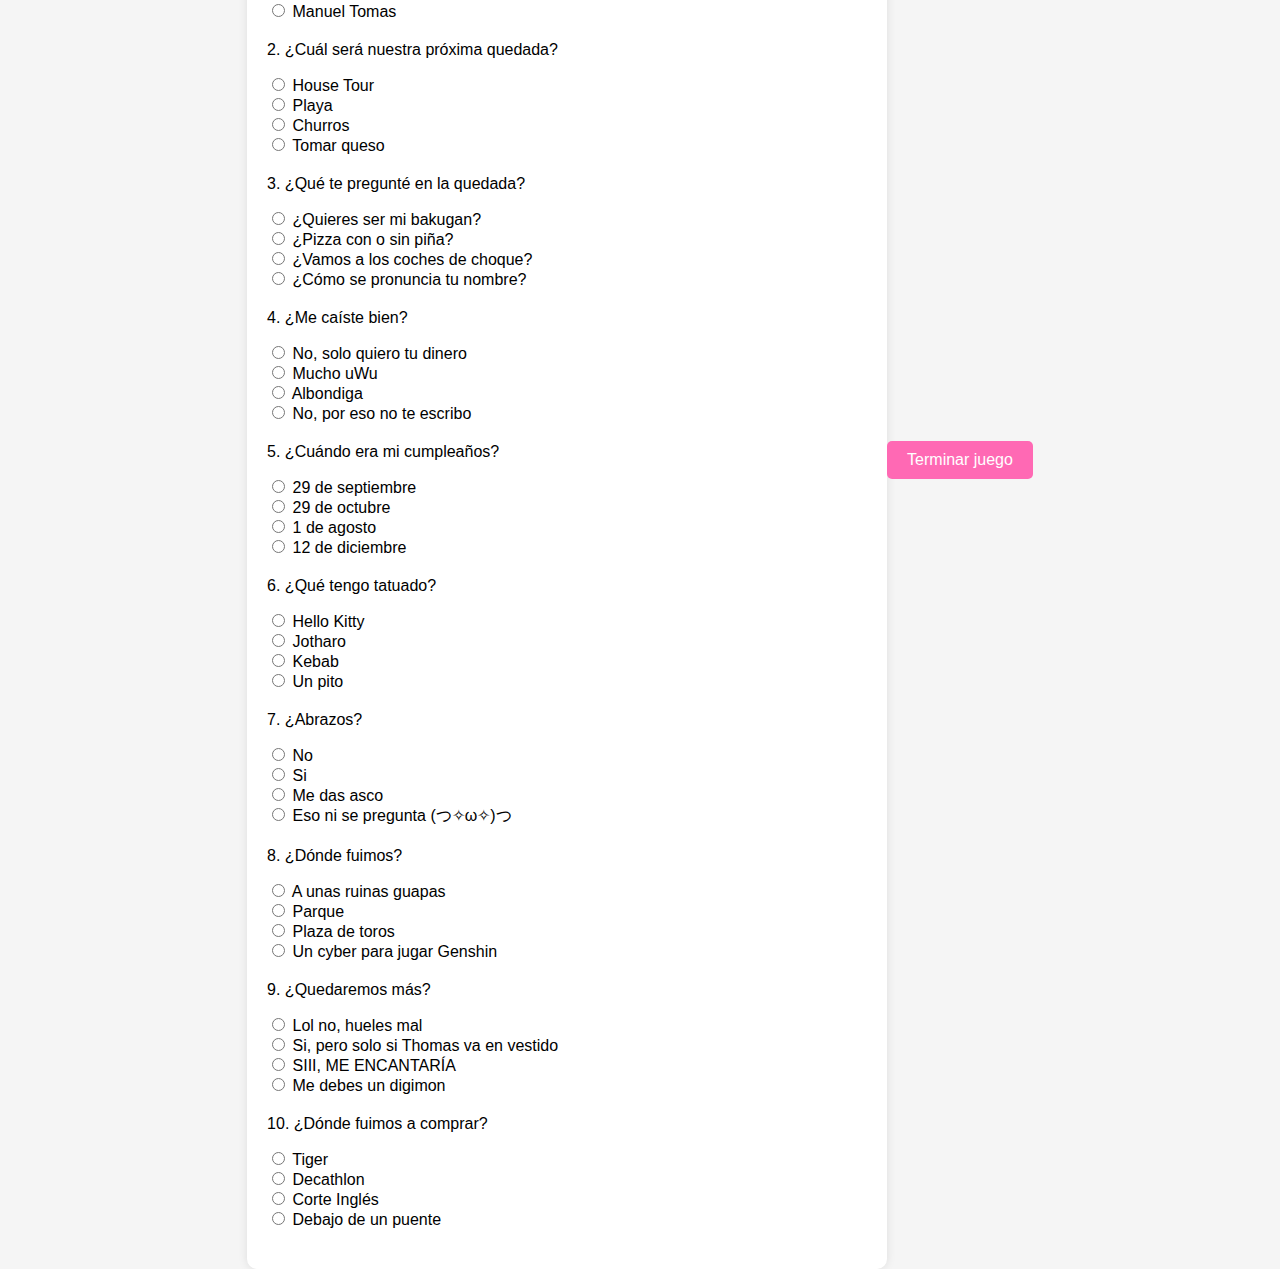
<file: index.html>
<!DOCTYPE html>
<html lang="es">
<head>
<meta charset="UTF-8">
<meta name="viewport" content="width=device-width, initial-scale=1.0">
<title>Juego de Preguntas</title>
<style>
    body {
        font-family: Arial, sans-serif;
        background-color: #f5f5f5;
        margin: 0;
        padding: 0;
        display: flex;
        justify-content: center;
        align-items: center;
        height: 100vh;
    }
    #quiz-container {
        background-color: #fff;
        padding: 20px;
		margin-top: 15rem;
        border-radius: 10px;
        box-shadow: 0 0 10px rgba(0, 0, 0, 0.1);
        max-width: 600px;
        width: 100%;
    }
    .question-container {
        margin-bottom: 20px;
    }
    button {
        background-color: #ff69b4;
        color: #fff;
        border: none;
        padding: 10px 20px;
        border-radius: 5px;
        cursor: pointer;
        font-size: 16px;
        margin-top: 20px;
    }
    button:hover {
        background-color: #ff1493;
    }
</style>
</head>
<body>
<div id="quiz-container">
    <!-- Aquí se mostrarán las preguntas -->
</div>
<button onclick="submitAnswers()">Terminar juego</button>

<script>
    const questions = [
        {
            question: "¿Cuál es mi nombre completo?",
            options: ["No lo digas que no me gusta", "Jose Tomas", "Juan Tomas", "Manuel Tomas"],
            answer: "No lo digas que no me gusta"
        },
        {
            question: "¿Cuál será nuestra próxima quedada?",
            options: ["House Tour", "Playa", "Churros", "Tomar queso"],
            answer: "Churros"
        },
        {
            question: "¿Qué te pregunté en la quedada?",
            options: ["¿Quieres ser mi bakugan?", "¿Pizza con o sin piña?", "¿Vamos a los coches de choque?", "¿Cómo se pronuncia tu nombre?"],
            answer: "¿Cómo se pronuncia tu nombre?"
        },
        {
            question: "¿Me caíste bien?",
            options: ["No, solo quiero tu dinero", "Mucho uWu", "Albondiga", "No, por eso no te escribo"],
            answer: "Mucho uWu"
        },
        {
            question: "¿Cuándo era mi cumpleaños?",
            options: ["29 de septiembre", "29 de octubre", "1 de agosto", "12 de diciembre"],
            answer: "29 de octubre"
        },
        {
            question: "¿Qué tengo tatuado?",
            options: ["Hello Kitty", "Jotharo", "Kebab", "Un pito"],
            answer: "Hello Kitty"
        },
        {
            question: "¿Abrazos?",
            options: ["No", "Si", "Me das asco", "Eso ni se pregunta (⁠つ⁠✧⁠ω⁠✧⁠)⁠つ"],
            answer: "Eso ni se pregunta"
        },
        {
            question: "¿Dónde fuimos?",
            options: ["A unas ruinas guapas", "Parque", "Plaza de toros", "Un cyber para jugar Genshin"],
            answer: "A unas ruinas guapas"
        },
        {
            question: "¿Quedaremos más?",
            options: ["Lol no, hueles mal", "Si, pero solo si Thomas va en vestido", "SIII, ME ENCANTARÍA", "Me debes un digimon"],
            answer: "SIII, ME ENCANTARÍA"
        },
        {
            question: "¿Dónde fuimos a comprar?",
            options: ["Tiger", "Decathlon", "Corte Inglés", "Debajo de un puente"],
            answer: "Tiger"
        }
    ];

    const quizContainer = document.getElementById('quiz-container');

    function createQuestionElement(questionObj, index) {
        const questionElement = document.createElement('div');
        questionElement.classList.add('question-container');
        questionElement.innerHTML = `
            <p>${index + 1}. ${questionObj.question}</p>
            ${questionObj.options.map((option, i) => `
                <input type="radio" id="option${index}-${i}" name="question${index}" value="${option}">
                <label for="option${index}-${i}">${option}</label><br>
            `).join('')}
        `;
        return questionElement;
    }

    function displayQuestions() {
        questions.forEach((question, index) => {
            quizContainer.appendChild(createQuestionElement(question, index));
        });
    }

    function calculateScore() {
        let score = 0;
        questions.forEach((question, index) => {
            const selectedOption = document.querySelector(`input[name="question${index}"]:checked`);
            if (selectedOption) {
                if (selectedOption.value === question.answer) {
                    score++;
                }
            }
        });
        return score;
    }

    function submitAnswers() {
        const score = calculateScore();
        // Redireccionar a una nueva página con el resultado
        window.location.href = `resultado.html?score=${score}`;
    }

    displayQuestions();
</script>
</body>
</html>
</file>
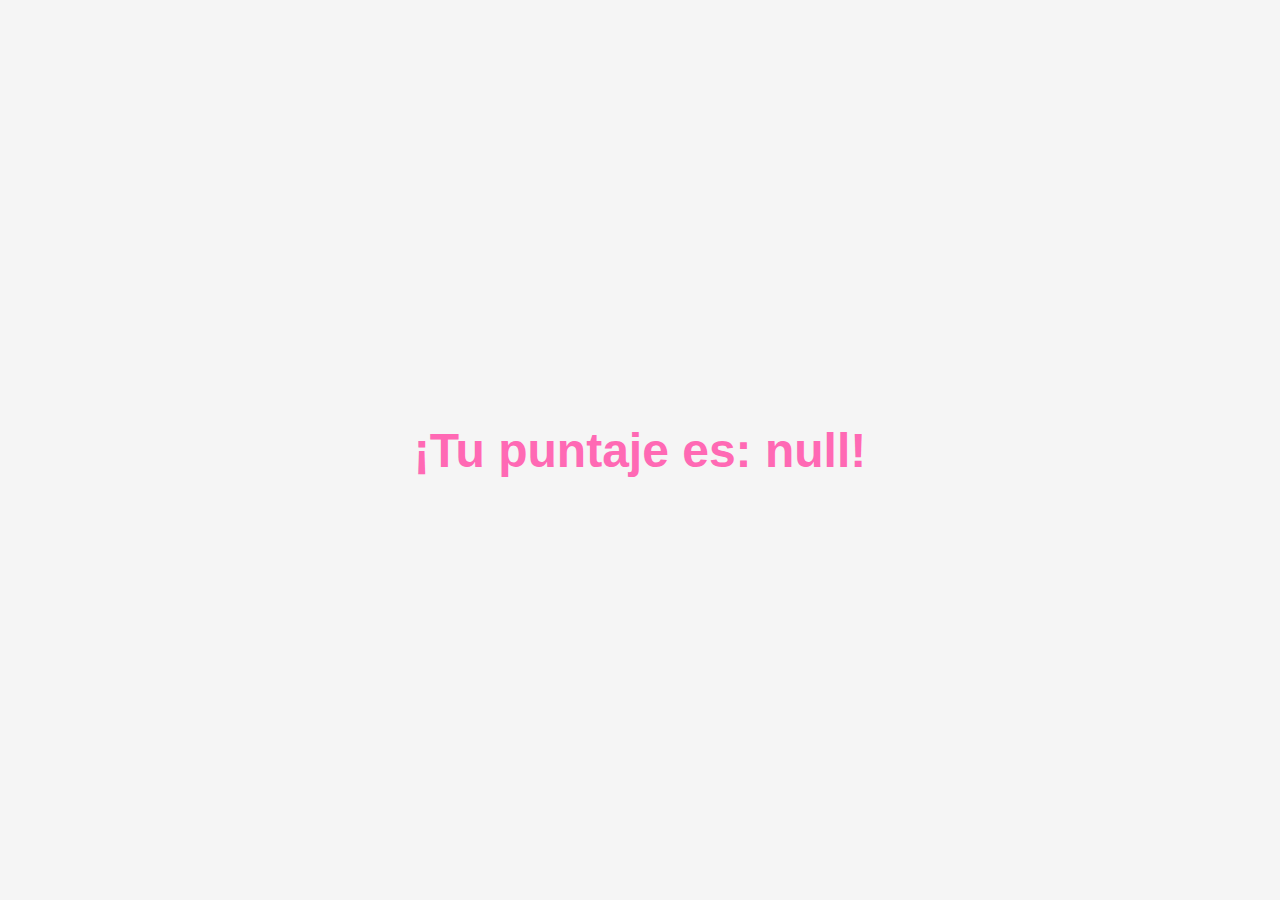
<file: resultado.html>
<!DOCTYPE html>
<html lang="es">
<head>
<meta charset="UTF-8">
<meta name="viewport" content="width=device-width, initial-scale=1.0">
<title>Resultado</title>
<style>
    body {
        font-family: Arial, sans-serif;
        background-color: #f5f5f5;
        margin: 0;
        padding: 0;
        display: flex;
        justify-content: center;
        align-items: center;
        height: 100vh;
    }
    h1 {
        color: #ff69b4;
        font-size: 48px;
        text-align: center;
    }
</style>
</head>
<body>
<h1 id="score"></h1>

<script>
    // Obtener el puntaje de la URL
    const urlParams = new URLSearchParams(window.location.search);
    const score = urlParams.get('score');

    // Mostrar el puntaje en el HTML
    document.getElementById('score').innerText = `¡Tu puntaje es: ${score}!`;
</script>
</body>
</html>
</file>
